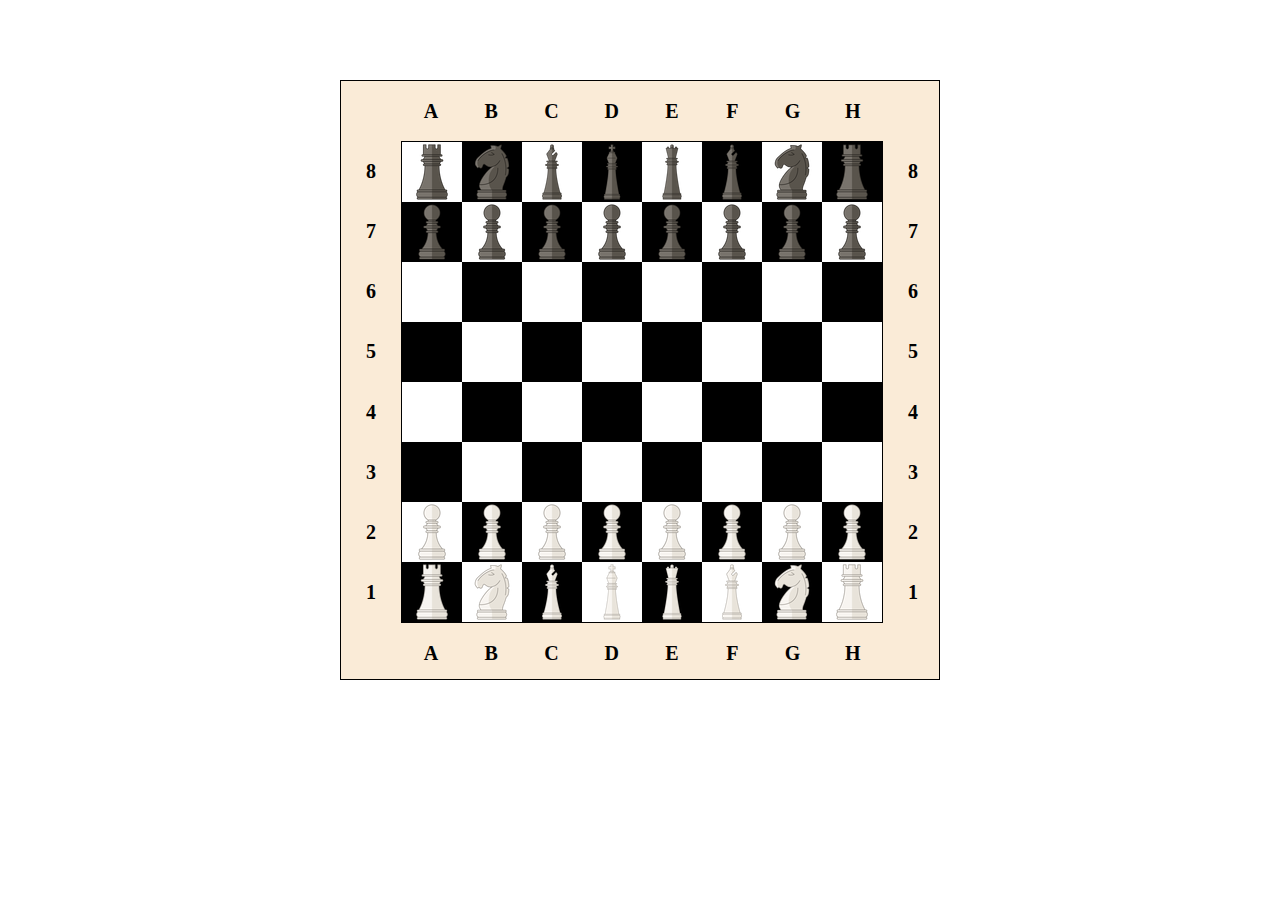
<file: js_base/lesson_5/chess_board/index.html>
<!DOCTYPE html>
<html lang="en">
<head>
  <meta charset="UTF-8">
  <meta name="viewport" content="width=device-width, initial-scale=1.0">
  <meta http-equiv="X-UA-Compatible" content="ie=edge">
  <title>Chess board</title>
  <link rel="stylesheet" href="./css/style.css">
</head>
<body>
  <header id="page-header"></header>
  <main id="page-content"></main>
  <footer id="page-footer"></footer>
  <script src="./js/script.js"></script>
</body>
</html>
</file>
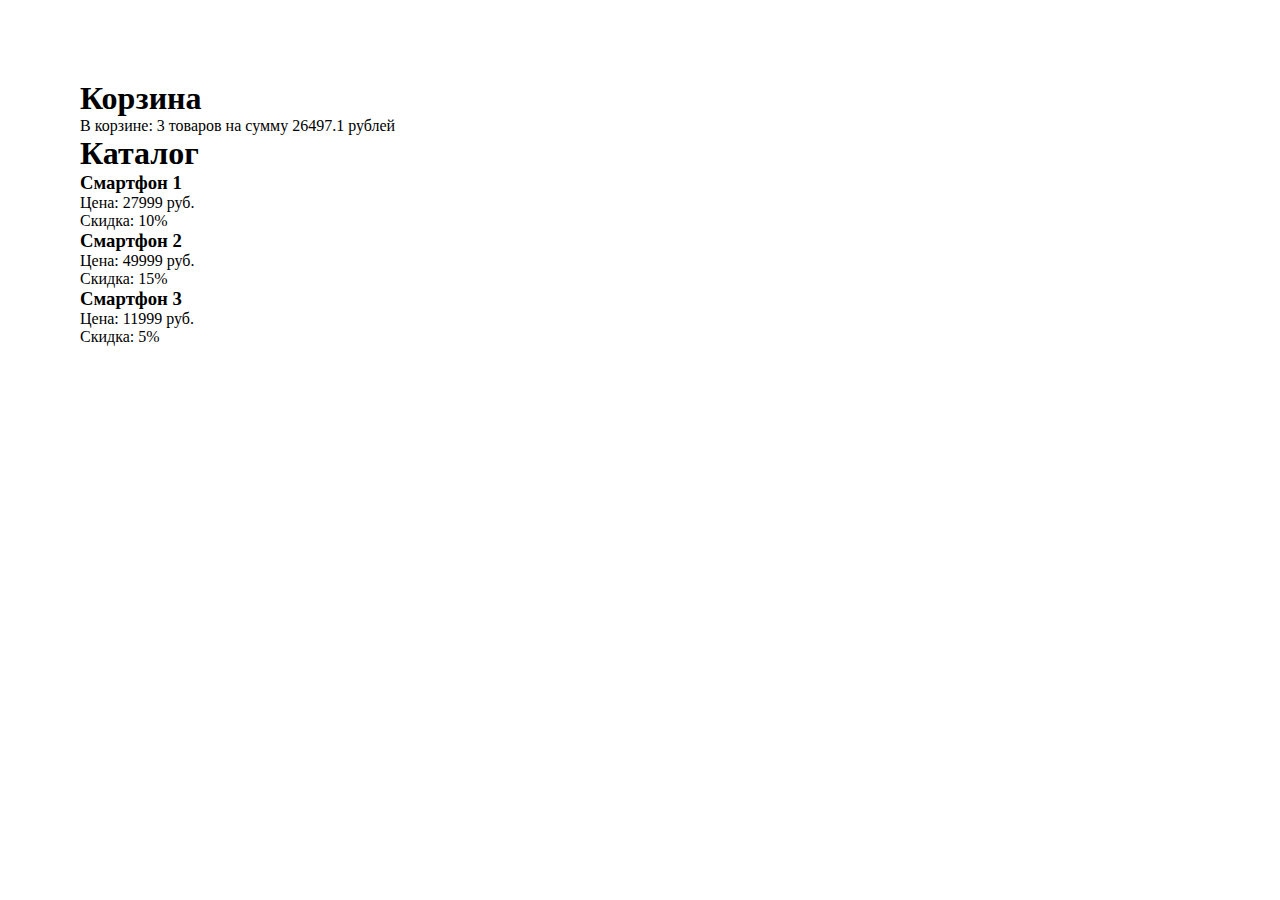
<file: js_base/lesson_5/online_store/index.html>
<!DOCTYPE html>
<html lang="en">
<head>
  <meta charset="UTF-8">
  <meta name="viewport" content="width=device-width, initial-scale=1.0">
  <meta http-equiv="X-UA-Compatible" content="ie=edge">
  <title>JS Base. Lesson 5</title>
  <link rel="stylesheet" href="./css/style.css">
</head>
<body>
  <header id="page-header"></header>
  <main id="page-content"></main>
  <footer id="page-footer"></footer>
  <script src="./js/script.js"></script>
</body>
</html>
</file>
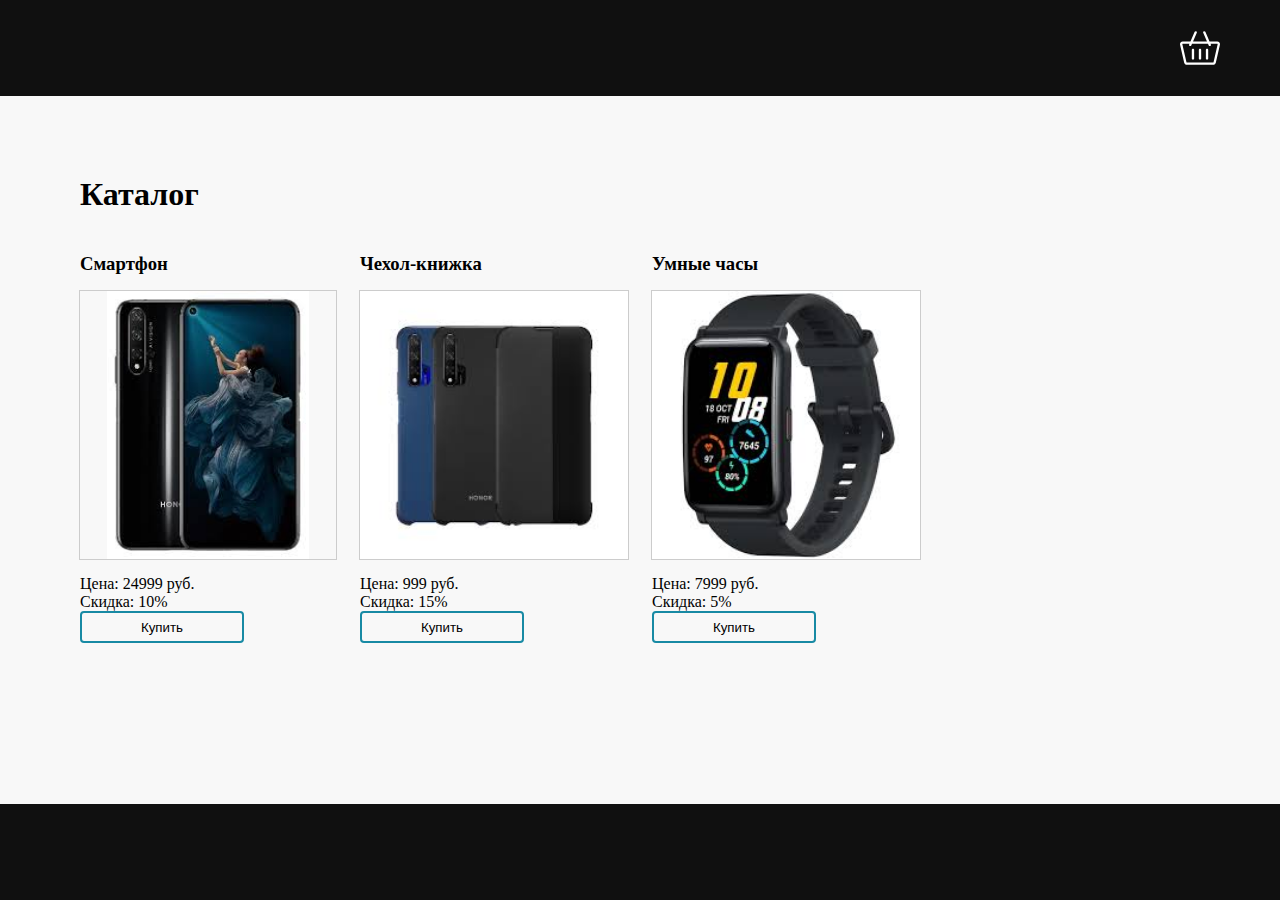
<file: js_base/lesson_7/online_store/index.html>
<!DOCTYPE html>
<html lang="en">
<head>
  <meta charset="UTF-8">
  <meta name="viewport" content="width=device-width, initial-scale=1.0">
  <meta http-equiv="X-UA-Compatible" content="ie=edge">
  <title>JS Base. Lesson 7</title>
  <link rel="stylesheet" href="./css/style.css">
</head>
<body>
  <header id="page-header"></header>
  <main id="page-content"></main>
  <footer id="page-footer"></footer>
  <script src="./js/script.js"></script>
</body>
</html>
</file>
<file: js_base/lesson_5/chess_board/css/style.css>
* {
    margin: 0;
    padding: 0;
    box-sizing: border-box;
}

body, html {
    min-height: 100vh;
}
#page-content {
    padding: 80px;
}

.chess-board {
    margin: 0 auto;
    border: 1px solid black;
    width: 600px;
    height: 600px;
    display: grid;
    grid-template-columns: 1fr 8fr 1fr;
    grid-template-rows: 1fr 8fr 1fr;
    background: antiquewhite;
    grid-template-areas:
            "empty-top-left top-letters empty-top-right"
            "left-numbers game-field right-numbers"
            "empty-bottom-left bottom-letters empty-bottom-right";
}

.chess-board_cell {
    width: 60px;
    height: 60px;
    display: flex;
    justify-content: center;
    align-items: center;
    font-size: 20px;
    font-weight: bold;
}

.letters-container {
    display: grid;
    grid-template-columns: repeat(8, 1fr);
}

.numbers-container {
    display: grid;
    grid-template-rows: repeat(8, 1fr);
}

.game-fields-container {
    display: grid;
    grid-template-columns: repeat(8, 1fr);
    grid-template-rows: repeat(8, 1fr);
    border: 1px solid black;
}

.chess-board_cell__black {
    background: black;
}

.chess-board_cell__white {
    background: white;
}
</file>
<file: js_base/lesson_5/online_store/css/style.css>
* {
    margin: 0;
    padding: 0;
    box-sizing: border-box;
}

body, html {
    min-height: 100vh;
}
#page-content {
    padding: 80px;
}
</file>
<file: js_base/lesson_7/online_store/css/style.css>
* {
    margin: 0;
    padding: 0;
    box-sizing: border-box;
}

body, html {
    min-height: 100vh;
    display: flex;
    flex-direction: column;
    background: #F8F8F8;
    width: 100%;
}
#page-content {
    padding: 80px;
    flex: 1;
}

#page-header, #page-footer {
    background: #101010;
    color: #ADADAD;
    height: 96px;
}

#page-header {
    padding: 0 60px;
    display: flex;
    flex-direction: row;
    flex-wrap: nowrap;
    justify-content: flex-end;
    align-items: center;
}

#basket {
    width: 40px;
    height: 40px;
    position: relative;
}

#basketIcon {
    width: inherit;
    height: inherit;
    background: url("../images/shopping-cart.svg") no-repeat center transparent;
    background-size: cover;
    cursor: pointer;
    transition: transform 200ms ease-in-out;
}

#basketIcon:hover {
    transform: scale(1.1);
    transition: transform 200ms ease-in-out;
}

#basketContent {
    width: 264px;
    position: absolute;
    margin-top: -6px;
    padding: 12px 24px;
    box-sizing: border-box;
    background: #FFF;
    box-shadow: 0 4px 8px rgba(0, 0, 0, 0.16);
    border-radius: 4px;
    top: 56px;
    right: 0;
}

#basketContent > *:not(:first-child){
    margin-top: 12px;
}

#basketContent::before {
     position: absolute;
     content: '';
     width: 12px;
     height: 12px;
     background: #FFF;
     transform: rotate(45deg);
     top: -6px;
     right: 16px;
}

#basketCount {
    width: 14px;
    height: 14px;
    border-radius: 50%;
    background: #FFF;
    position: absolute;
    top: -4px;
    right: -4px;
    color: #000;
    text-align: center;
    line-height: 14px;
    font-size: 12px;
}

.hidden {
    display: none;
}

#catalog .title {
    margin-bottom: 40px;
}

.catalog_content {
    display: grid;
    grid-template-columns: repeat(4, 1fr);
    grid-gap: 24px;
}

.product .product_name {
    margin-bottom: 16px;
}

.product .product_prev {
    margin-bottom: 16px;
    height: 268px;
    display: flex;
    justify-content: center;
    outline: 1px solid #ccc;
    cursor: pointer;
}

.product .product_image {
    object-fit: cover;
}

#popup {
    position: fixed;
    width: 100%;
    height: 100vh;
    background: rgba(0, 0, 0, 0.7);
    padding-top: 8%;
}

#popupClose {
    position: absolute;
    width: 32px;
    height: 32px;
    top: 48px;
    right: 64px;
    cursor: pointer;
}

#popupClose::before {
    position: absolute;
    content: '';
    width: 32px;
    height: 3px;
    background: #FFFFFF;
    transform: rotate(45deg);
    top: 16px;
}

#popupClose::after {
    position: absolute;
    content: '';
    width: 32px;
    height: 3px;
    background: #FFFFFF;
    transform: rotate(-45deg);
    top: 16px;
}

#popupContent {
    max-width: 80%;
    width: 1334px;
    height: 80%;
    margin: 0 auto;
    background: #FFFFFF;
    padding: 10px;
}

#popupContent .images_gallery {
    width: 100%;
    height: 100%;
    display: flex;
    justify-content: center;
    align-items: center;
    position: relative;
    padding: 0 48px;
}

#popupContent .images_gallery .image {
    display: none;
}

#popupContent .images_gallery .image.active {
    display: block;
}

#popupContent .images_gallery .images_gallery_nav {
    position: absolute;
    width: 100%;
    display: flex;
    justify-content: space-between;
    top: calc(50% - 20px);
}

#popupContent .images_gallery .images_gallery_nav .button {
    width: 40px;
    height: 40px;
    min-width: unset;
}

.button {
    min-width: 164px;
    height: 32px;
    border-radius: 4px;
    border: 2px solid #188AA4;
    background: transparent;
    cursor: pointer;
    outline: none;
}

.button:hover {
    background: #0E6679;
    border-color: #0E6679;
    color: #FFF;
}

.button:active {
    background: #084856;
    border-color: #084856;
}
.basket-page {
    padding: 24px;
    display: flex;
    flex-direction: column;
    height: 100%;
    width: 100%;
}

.basket-page_content {
    flex: 1;
    margin: 24px 0;
}

.basket-page .block {
    margin-bottom: 36px;
    position: relative;
}

.basket-page .block:not(:first-child) {
    margin-top: 18px;
}
.basket-page .block:after {
    position: absolute;
    content: '';
    bottom: -18px;
    width: 100%;
    height: 1px;
    background: #000;
}

.basket-page .block .block_caption {
    cursor: pointer;
}

.basket-page .block.active .block_caption {
    cursor: default;
}

.basket-page .block .block_content {
    margin-top: 12px;
    display: none;
}

.basket-page .block.active .block_content {
    display: block;
}

.basket-page_nav {
    display: flex;
    flex-direction: row;
    justify-content: space-between;
}
</file>
